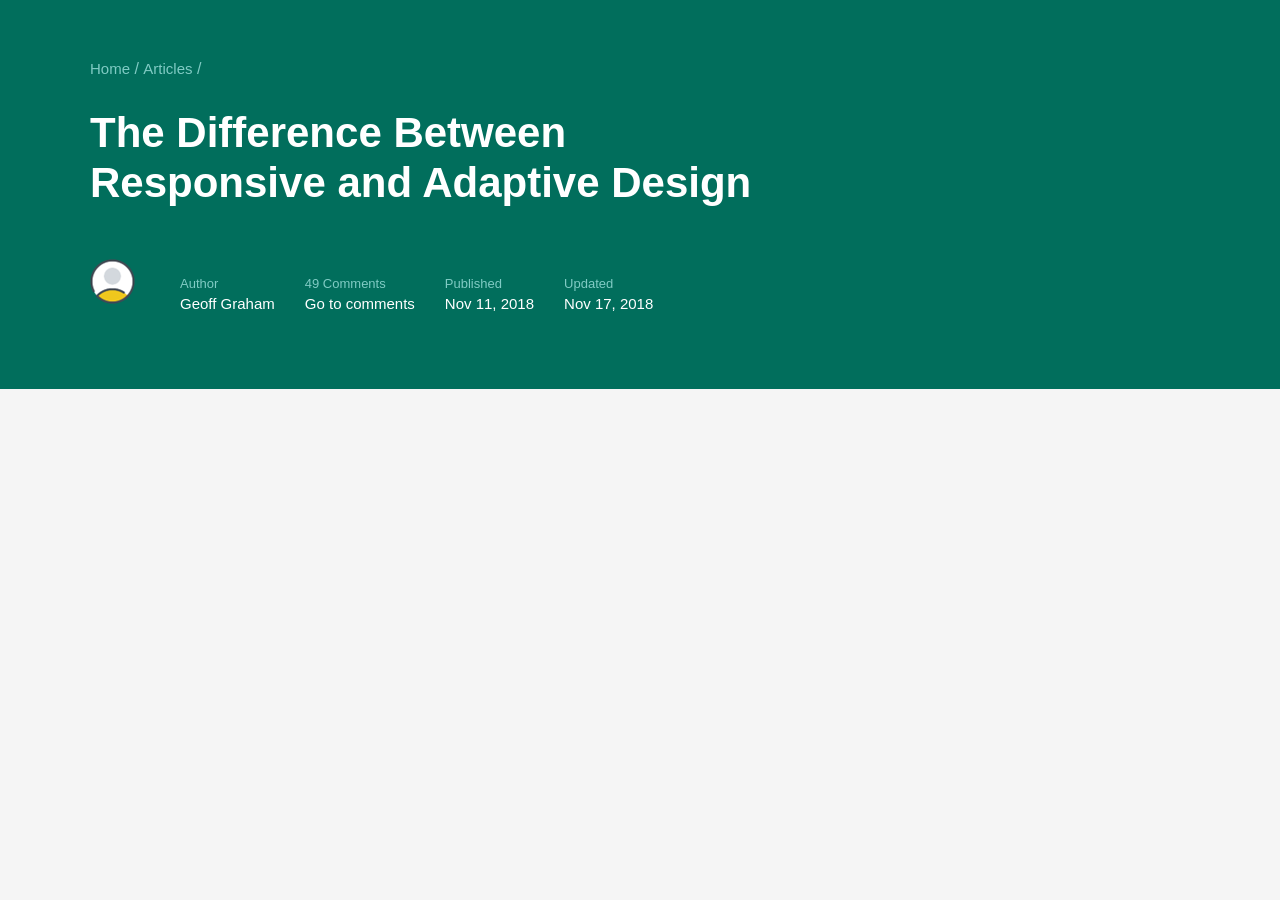
<file: index.html>
<!DOCTYPE html>
<html lang="ru">
<head>
    <meta charset="UTF-8">
    <meta name="viewport" content="width=device-width, initial-scale=1.0">
    <title>Мероприятие</title>
    <link rel="stylesheet" href="style1.css">
</head>
<body>

    <header class="head">
        <div class="head_container">
            <nav class="links">
                <span class="val">Home</span> / 
                <span class="val">Articles</span> /
            </nav>

            <h1 class="head_title">The Difference Between Responsive and Adaptive Design</h1>

            <div class="wrap">
                
                <div class="head_avatar">
                    <img src="png1.png" alt="Аватар">
                </div>

                <div class="head_grid">
                    <div class="items author">
                        <span class="lab">Author</span>
                        <span class="val">Geoff Graham</span>
                    </div>
                    <div class="items comments">
                        <span class="lab">49 Comments</span>
                        <span class="val">Go to comments</span>
                    </div>
                    <div class="items published">
                        <span class="lab">Published</span>
                        <span class="val">Nov 11, 2018</span>
                    </div>
                    <div class="items updated">
                        <span class="lab">Updated</span>
                        <span class="val">Nov 17, 2018</span>
                    </div>
                </div>

            </div>
        </div>
    </header>
</body>
</html>
</file>
<file: style1.css>
* {
    margin: 0;
    padding: 0;
    box-sizing: border-box;
}

body {
    font-family: Arial, sans-serif;
    background-color: #f5f5f5;
}

.head {
    background-color: #016e5c;
    color: #ffffff;
    padding: 60px 20px;
    display: flex;
    justify-content: center;
    width: 100%;
}

.head_container {
    width: 100%;
    max-width: 1100px;
}

.links {
    font-size: 16px;
    color: #80cbc4;
    margin-bottom: 30px;
}

.head_breadcrumb-link {
    color: #80cbc4;
    text-decoration: none;
}

.head_breadcrumb-link:hover {
    text-decoration: underline;
}

.head_title {
    font-size: 42px;
    font-weight: 700;
    line-height: 1.2;
    margin-bottom: 50px;
    max-width: 700px;
}

.wrap {
    display: flex;
    align-items: center;
    gap: 20px;
}

.head_avatar {
    width: 70px;
    height: 70px;
}

.head_grid {
    display: flex;
    flex-wrap: wrap;
    gap: 30px;
}

.items {
    display: flex;
    flex-direction: column;
    gap: 4px;
}

.lab {
    font-size: 13px;
    color: #80cbc4;
}

.val {
    font-size: 15px;
    font-weight: 500;
}

@media (max-width: 600px) {
    .head {
        padding: 30px 20px;
    }

    .links {
        font-size: 14px;
        margin-bottom: 20px;
    }

    .head_title {
        font-size: 26px;
        margin-bottom: 35px;
    }

    .wrap {
        align-items: flex-start;
        gap: 15px;
    }

    .head_avatar {
        width: 50px;
        height: 50px;
    }

    .head_grid {
        display: grid;
        grid-template-columns: repeat(2, minmax(0, 1fr));
        gap: 20px 15px;
    }

    .updated {
        grid-column: 1;
        grid-row: 1;
    }

    .author {
        grid-column: 2;
        grid-row: 1;
    }

    .comments {
        grid-column: 1;
        grid-row: 2;
    }

    .published {
        grid-column: 2;
        grid-row: 2;
    }

    .lab {
        font-size: 12px;
    }

    .val {
        font-size: 14px;
    }
}
</file>
